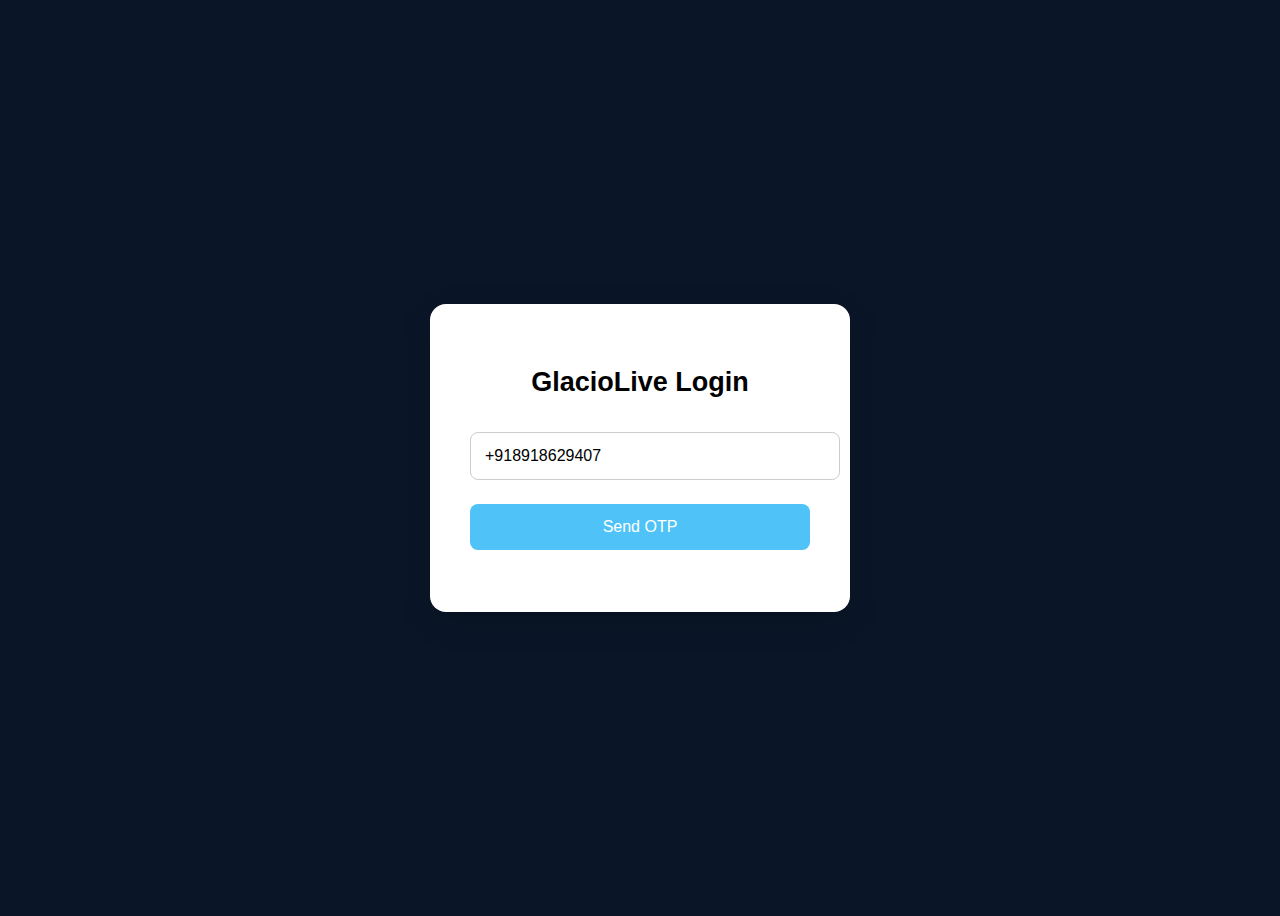
<file: Otp_implementation login page/login.html>
<!DOCTYPE html>
<html><head><meta charset="UTF-8"><title>GlacioLive Login</title>
<style>
  body{font:18px Arial;background:#0a1628;color:#fff;display:flex;align-items:center;justify-content:center;min-height:100vh}
  .box{background:#fff;color:#000;padding:40px;border-radius:16px;width:340px;text-align:center;box-shadow:0 10px 30px #0003}
  input,button{width:100%;padding:14px;margin:12px 0;border-radius:8px;font-size:16px}
  input{border:1px solid #ccc}
  button{background:#4fc3f7;color:#fff;border:none;cursor:pointer}
  button:hover{background:#29b6f6}
  .otp{display:none}
  #msg{margin:10px 0;color:#d32f2f}
</style>
</head><body>
<div class="box">
  <h2>GlacioLive Login</h2>
  <input type="tel" id="phone" placeholder="+919876543210" value="+918918629407">
  <button onclick="send()">Send OTP</button>
  <div id="msg"></div>
  <div class="otp" id="otp">
    <input type="text" id="code" placeholder="Enter 6-digit OTP">
    <button onclick="verify()">Verify</button>
  </div>
</div>

<script>
let OTP;
async function send() {
  const phone = document.getElementById('phone').value.trim();
  if (!phone.startsWith('+91')) return alert('Use +91 Indian number');
  
  document.getElementById('msg').innerHTML = 'Sending...';

  const res = await fetch('https://glacio-otp-1138.twil.io/send-otp', {
    method: 'POST',
    headers: { 'Content-Type': 'application/x-www-form-urlencoded' },
    body: 'phone=' + encodeURIComponent(phone)
  });

  const data = await res.json();
  if (data.success) {
    OTP = data.otp;
    document.getElementById('msg').innerHTML = '<span style="color:#4caf50">OTP sent from +12298149128!</span>';
    document.getElementById('otp').style.display = 'block';
  } else {
    document.getElementById('msg').innerHTML = '<span style="color:red">Failed. Try again.</span>';
  }
}

function verify() {
  if (document.getElementById('code').value == OTP) {
    alert('Login Success!');
    location.href = 'index.html';
  } else {
    document.getElementById('msg').innerHTML = '<span style="color:red">Wrong OTP!</span>';
  }
}
</script>
</body></html>
</file>
